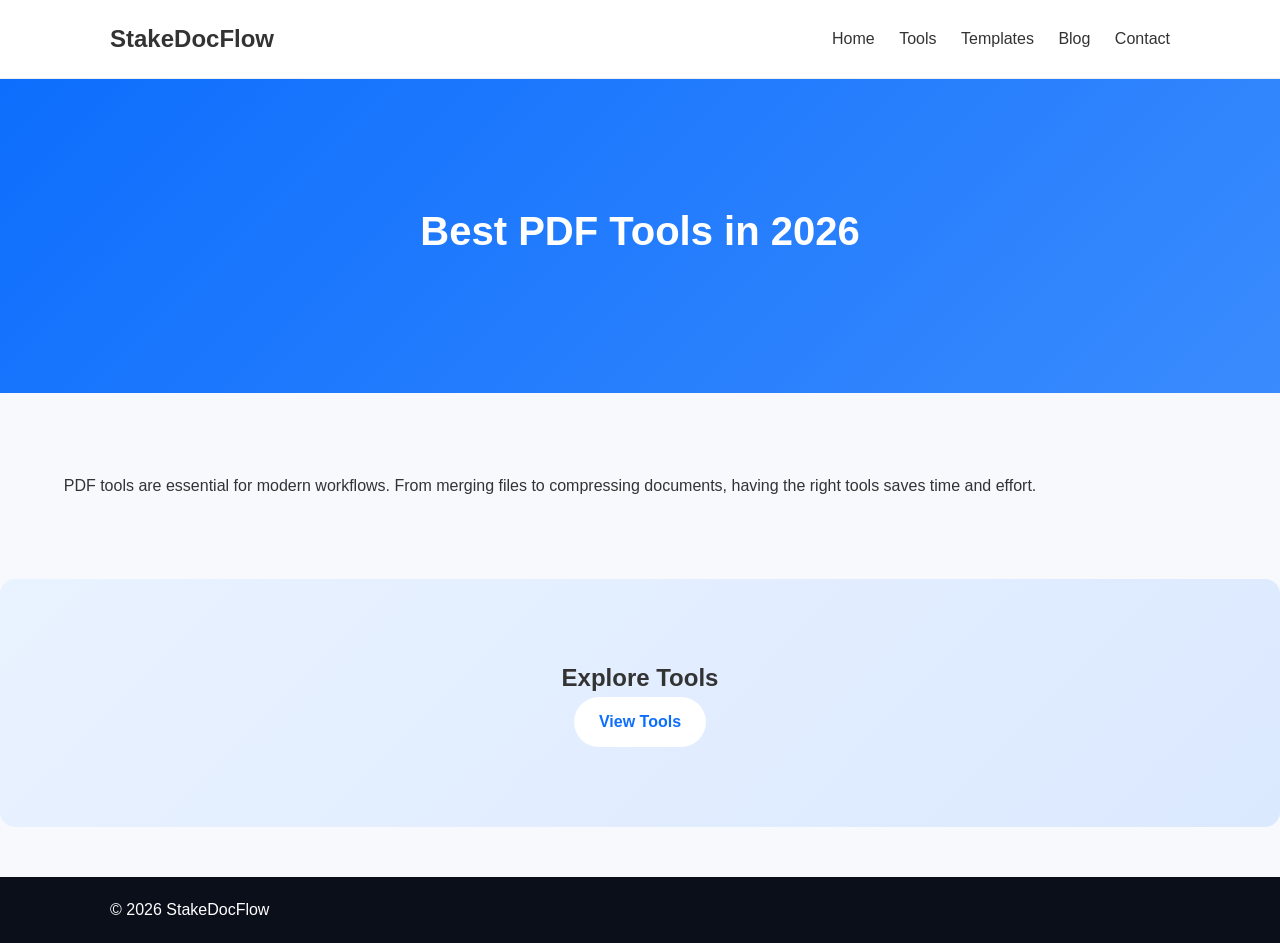
<file: blog-post.html>
<!DOCTYPE html>
<html lang="en">
<head>
<meta charset="UTF-8">
<meta name="viewport" content="width=device-width, initial-scale=1.0">
<title>Blog Post - StakeDocFlow</title>
<link rel="stylesheet" href="style.css">
</head>

<body>

<header>
  <div class="container nav">
    <h2>StakeDocFlow</h2>
    <nav>
      <a href="index.html">Home</a>
      <a href="tools.html">Tools</a>
      <a href="templates.html">Templates</a>
      <a href="blog.html">Blog</a>
      <a href="contact.html">Contact</a>
    </nav>
  </div>
</header>

<section class="hero">
  <div class="container">
    <h1>Best PDF Tools in 2026</h1>
  </div>
</section>

<section class="content container">
  <p>PDF tools are essential for modern workflows. From merging files to compressing documents, having the right tools saves time and effort.</p>
</section>

<section class="cta">
  <div class="container">
    <h2>Explore Tools</h2>
    <a href="tools.html" class="btn">View Tools</a>
  </div>
</section>

<footer>
  <div class="container footer">
    <p>© 2026 StakeDocFlow</p>
  </div>
</footer>

</body>
</html>
</file>
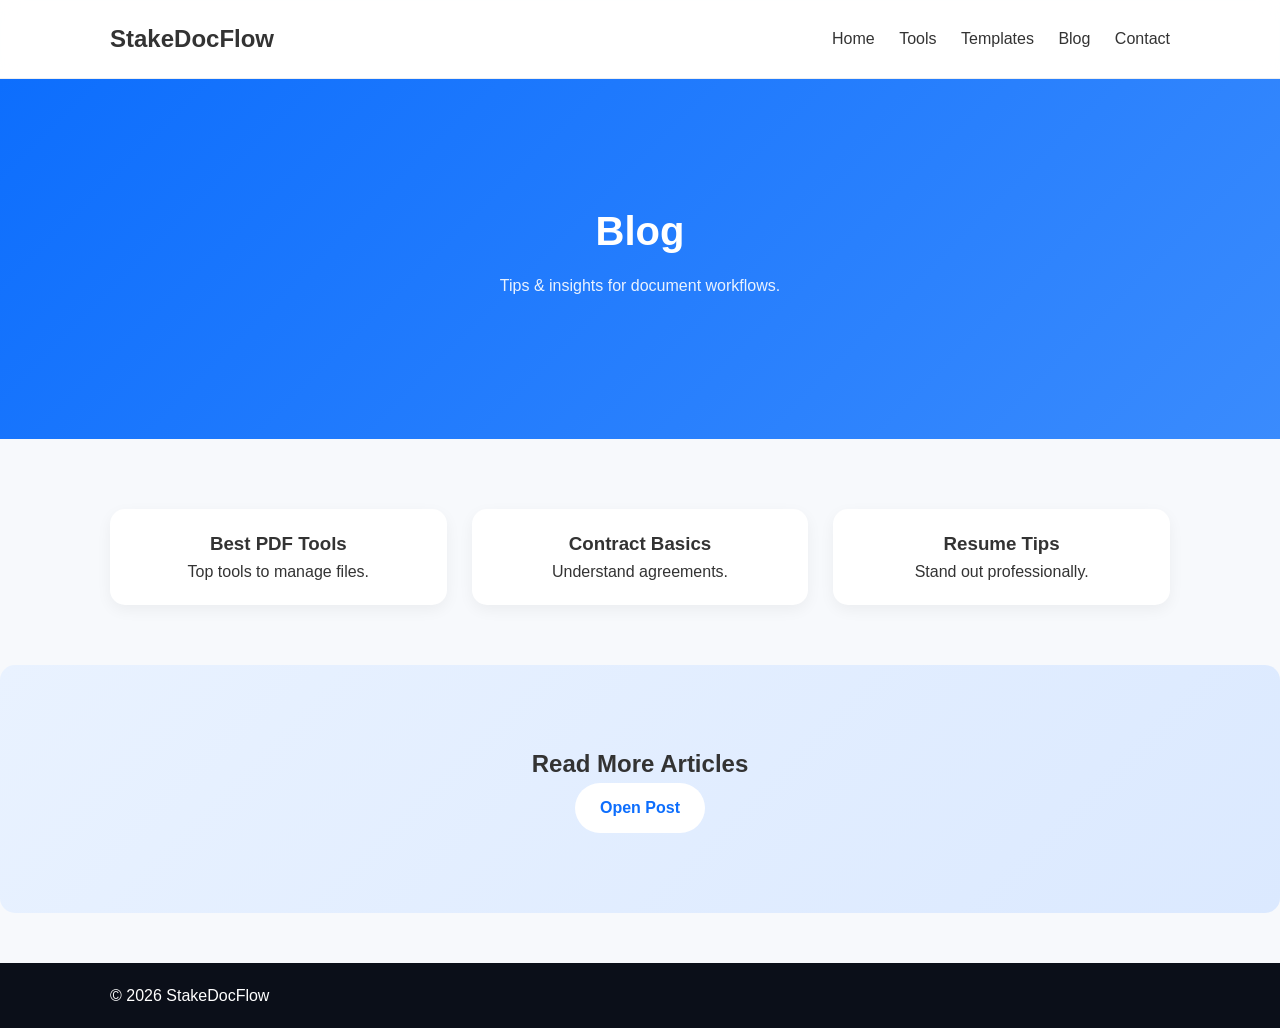
<file: blog.html>
<!DOCTYPE html>
<html lang="en">
<head>
<meta charset="UTF-8">
<meta name="viewport" content="width=device-width, initial-scale=1.0">
<title>Blog - StakeDocFlow</title>
<link rel="stylesheet" href="style.css">
</head>

<body>

<header>
  <div class="container nav">
    <h2>StakeDocFlow</h2>
    <nav>
      <a href="index.html">Home</a>
      <a href="tools.html">Tools</a>
      <a href="templates.html">Templates</a>
      <a href="blog.html">Blog</a>
      <a href="contact.html">Contact</a>
    </nav>
  </div>
</header>

<section class="hero">
  <div class="container">
    <h1>Blog</h1>
    <p>Tips & insights for document workflows.</p>
  </div>
</section>

<section class="cards container">
  <div class="card"><h3>Best PDF Tools</h3><p>Top tools to manage files.</p></div>
  <div class="card"><h3>Contract Basics</h3><p>Understand agreements.</p></div>
  <div class="card"><h3>Resume Tips</h3><p>Stand out professionally.</p></div>
</section>

<section class="cta">
  <div class="container">
    <h2>Read More Articles</h2>
    <a href="blog-post.html" class="btn">Open Post</a>
  </div>
</section>

<footer>
  <div class="container footer">
    <p>© 2026 StakeDocFlow</p>
  </div>
</footer>

</body>
</html>
</file>
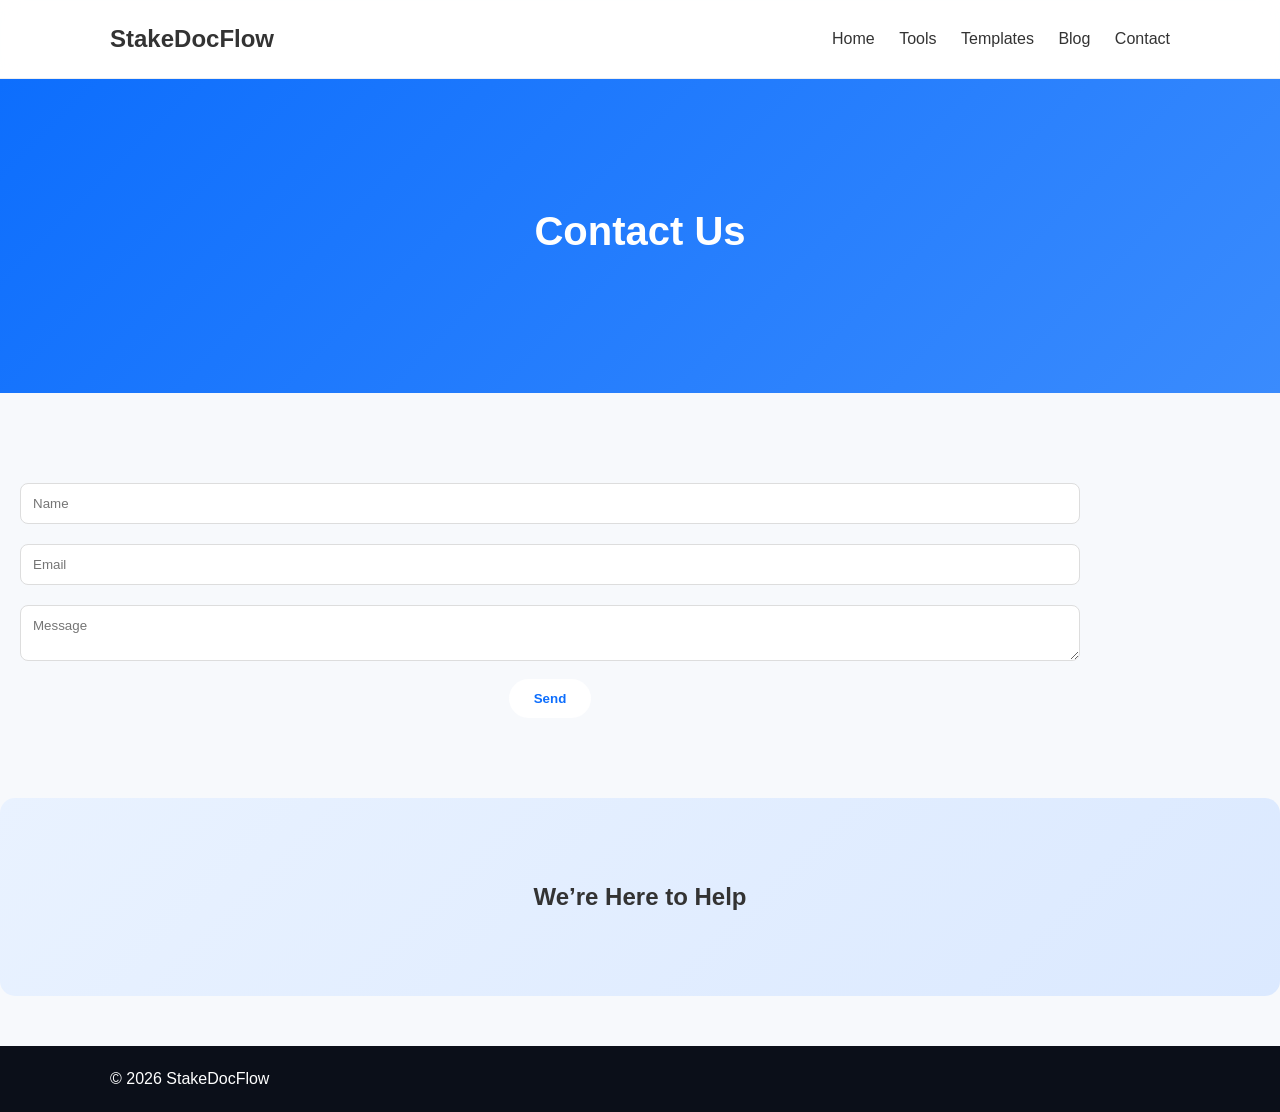
<file: contact.html>
<!DOCTYPE html>
<html lang="en">
<head>
<meta charset="UTF-8">
<meta name="viewport" content="width=device-width, initial-scale=1.0">
<title>Contact - StakeDocFlow</title>
<link rel="stylesheet" href="style.css">
</head>

<body>

<header>
  <div class="container nav">
    <h2>StakeDocFlow</h2>
    <nav>
      <a href="index.html">Home</a>
      <a href="tools.html">Tools</a>
      <a href="templates.html">Templates</a>
      <a href="blog.html">Blog</a>
      <a href="contact.html">Contact</a>
    </nav>
  </div>
</header>

<section class="hero">
  <div class="container">
    <h1>Contact Us</h1>
  </div>
</section>

<section class="content container">
  <form class="form">
    <input type="text" placeholder="Name" required>
    <input type="email" placeholder="Email" required>
    <textarea placeholder="Message"></textarea>
    <button class="btn">Send</button>
  </form>
</section>

<section class="cta">
  <div class="container">
    <h2>We’re Here to Help</h2>
  </div>
</section>

<footer>
  <div class="container footer">
    <p>© 2026 StakeDocFlow</p>
  </div>
</footer>

</body>
</html>
</file>
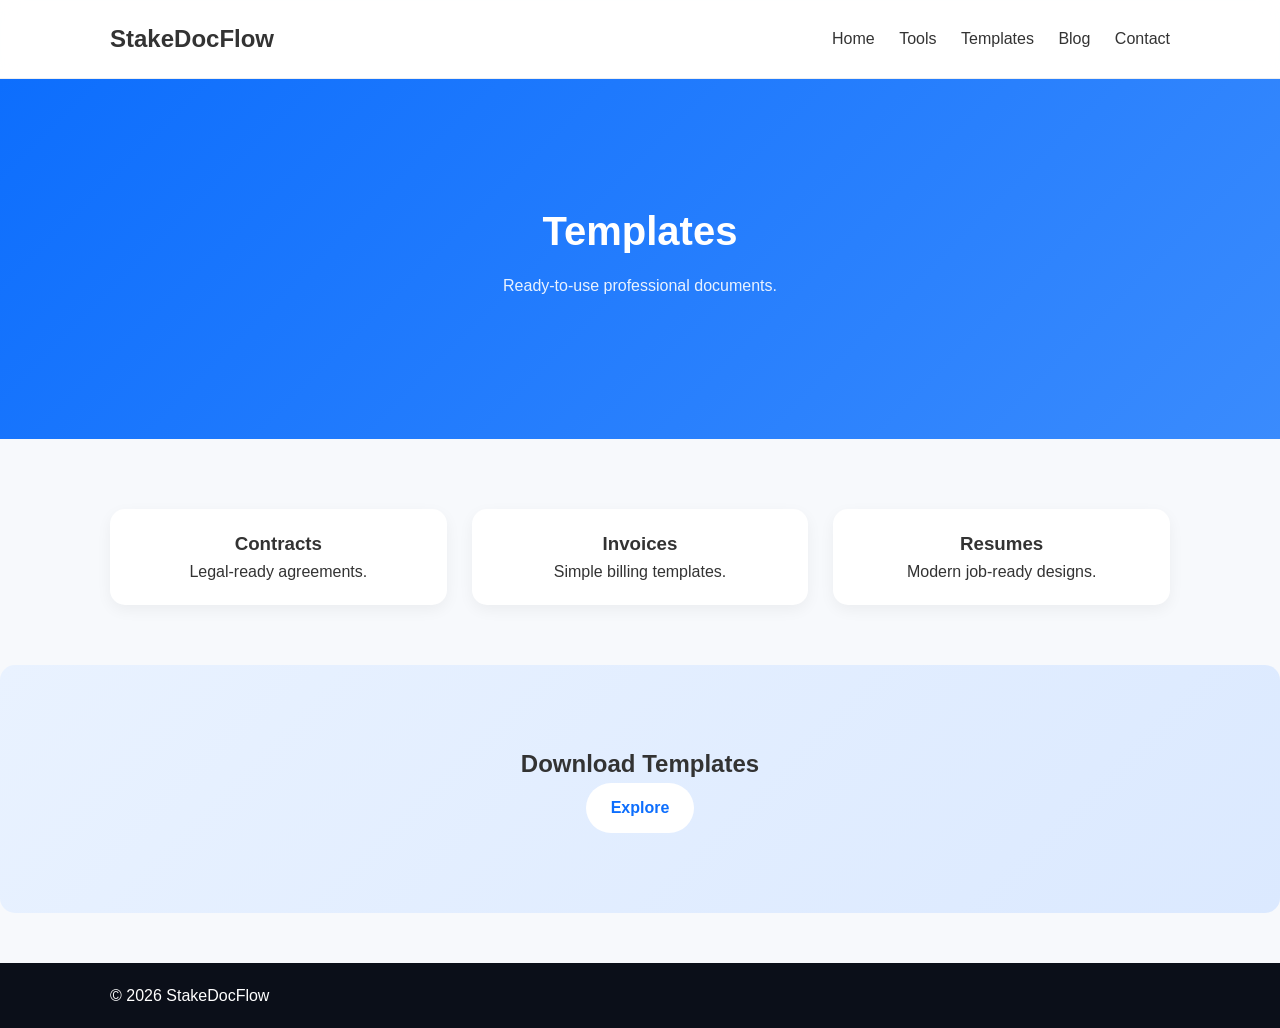
<file: templates.html>
<!DOCTYPE html>
<html lang="en">
<head>
<meta charset="UTF-8">
<meta name="viewport" content="width=device-width, initial-scale=1.0">
<title>Templates - StakeDocFlow</title>
<link rel="stylesheet" href="style.css">
</head>

<body>

<header>
  <div class="container nav">
    <h2>StakeDocFlow</h2>
    <nav>
      <a href="index.html">Home</a>
      <a href="tools.html">Tools</a>
      <a href="templates.html">Templates</a>
      <a href="blog.html">Blog</a>
      <a href="contact.html">Contact</a>
    </nav>
  </div>
</header>

<section class="hero">
  <div class="container">
    <h1>Templates</h1>
    <p>Ready-to-use professional documents.</p>
  </div>
</section>

<section class="cards container">
  <div class="card"><h3>Contracts</h3><p>Legal-ready agreements.</p></div>
  <div class="card"><h3>Invoices</h3><p>Simple billing templates.</p></div>
  <div class="card"><h3>Resumes</h3><p>Modern job-ready designs.</p></div>
</section>

<section class="cta">
  <div class="container">
    <h2>Download Templates</h2>
    <a href="#" class="btn">Explore</a>
  </div>
</section>

<footer>
  <div class="container footer">
    <p>© 2026 StakeDocFlow</p>
  </div>
</footer>

</body>
</html>
</file>
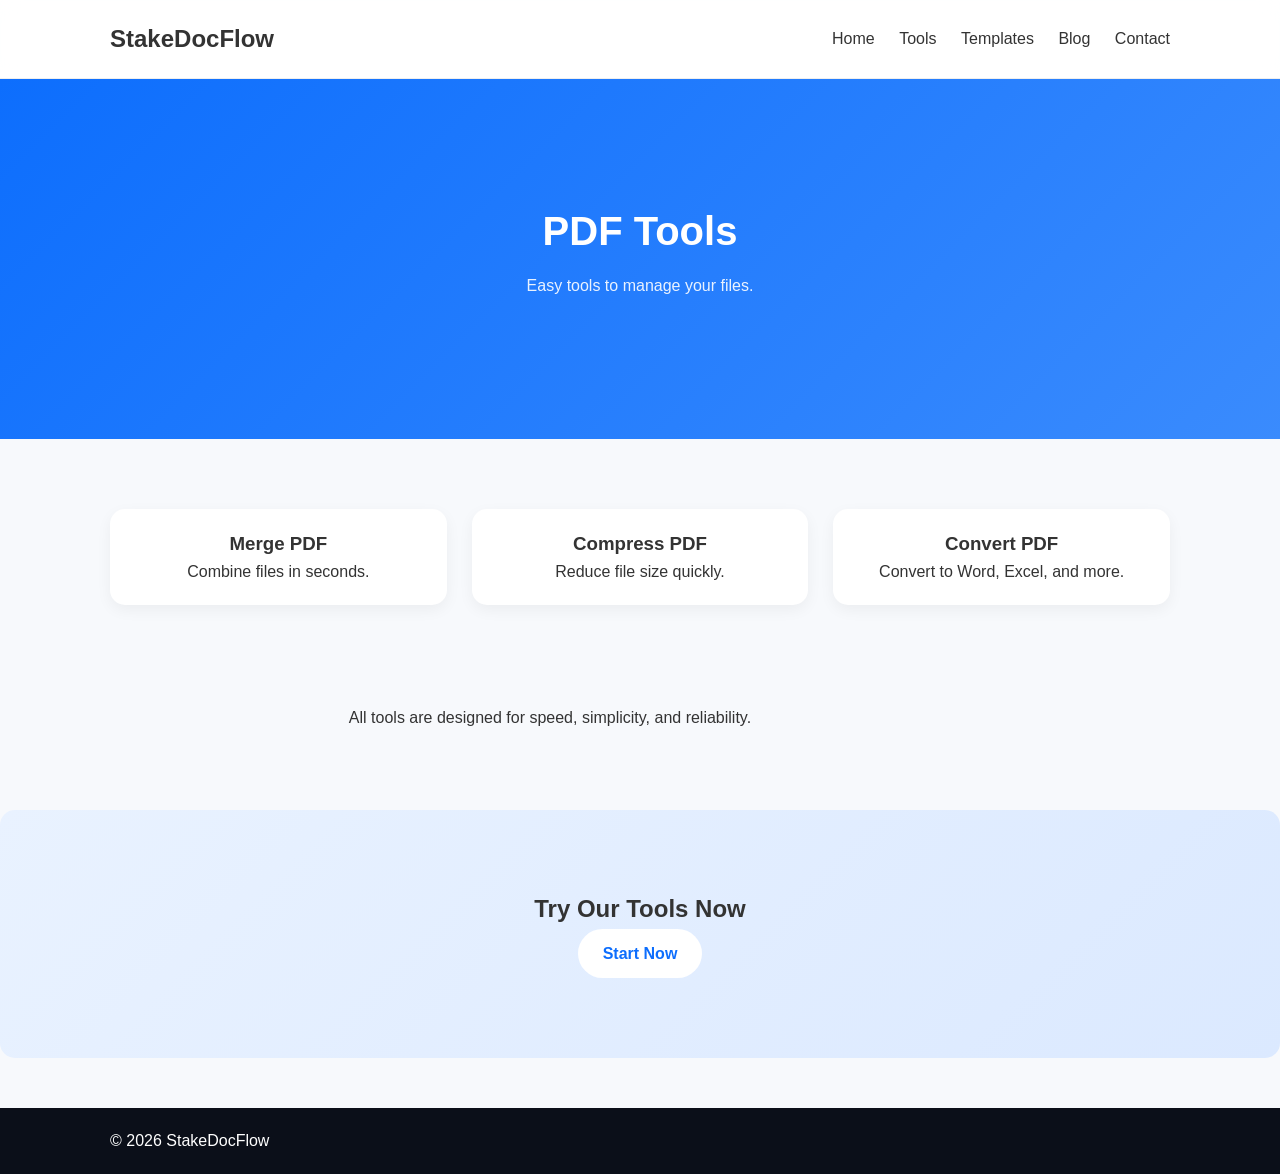
<file: tools.html>
<!DOCTYPE html>
<html lang="en">
<head>
<meta charset="UTF-8">
<meta name="viewport" content="width=device-width, initial-scale=1.0">
<title>Tools - StakeDocFlow</title>
<link rel="stylesheet" href="style.css">
</head>

<body>

<header>
  <div class="container nav">
    <h2>StakeDocFlow</h2>
    <nav>
      <a href="index.html">Home</a>
      <a href="tools.html">Tools</a>
      <a href="templates.html">Templates</a>
      <a href="blog.html">Blog</a>
      <a href="contact.html">Contact</a>
    </nav>
  </div>
</header>

<section class="hero">
  <div class="container">
    <h1>PDF Tools</h1>
    <p>Easy tools to manage your files.</p>
  </div>
</section>

<section class="cards container">
  <div class="card"><h3>Merge PDF</h3><p>Combine files in seconds.</p></div>
  <div class="card"><h3>Compress PDF</h3><p>Reduce file size quickly.</p></div>
  <div class="card"><h3>Convert PDF</h3><p>Convert to Word, Excel, and more.</p></div>
</section>

<section class="content container">
  <p>All tools are designed for speed, simplicity, and reliability.</p>
</section>

<section class="cta">
  <div class="container">
    <h2>Try Our Tools Now</h2>
    <a href="#" class="btn">Start Now</a>
  </div>
</section>

<footer>
  <div class="container footer">
    <p>© 2026 StakeDocFlow</p>
  </div>
</footer>

</body>
</html>
</file>
<file: style.css>
*{
  margin:0;
  padding:0;
  box-sizing:border-box;
  font-family:'Poppins',sans-serif;
}

body{
  background:#f7f9fc;
  color:#333;
  line-height:1.6;
}

/* CONTAINER */
.container{
  max-width:1100px;
  margin:auto;
  padding:20px;
}

/* HEADER */
header{
  background:rgba(255,255,255,0.9);
  backdrop-filter:blur(10px);
  border-bottom:1px solid #eee;
  position:sticky;
  top:0;
  z-index:1000;
}

.nav{
  display:flex;
  justify-content:space-between;
  align-items:center;
}

nav a{
  margin-left:20px;
  text-decoration:none;
  color:#333;
  font-weight:500;
  position:relative;
  transition:0.3s;
}

nav a::after{
  content:'';
  position:absolute;
  width:0;
  height:2px;
  bottom:-5px;
  left:0;
  background:#0d6efd;
  transition:0.3s;
}

nav a:hover::after{
  width:100%;
}

/* HERO */
.hero{
  background:linear-gradient(135deg,#0d6efd,#3a8bfd);
  color:#fff;
  text-align:center;
  padding:100px 20px;
}

.hero h1{
  font-size:2.5rem;
  margin-bottom:10px;
}

.hero p{
  opacity:0.9;
  margin-bottom:20px;
}

/* BUTTON */
.btn{
  background:#fff;
  color:#0d6efd;
  padding:12px 25px;
  text-decoration:none;
  border-radius:30px;
  font-weight:600;
  transition:0.3s;
  display:inline-block;
}

.btn:hover{
  background:#0d6efd;
  color:#fff;
  box-shadow:0 10px 25px rgba(13,110,253,0.3);
}

/* CARDS */
.cards{
  display:grid;
  grid-template-columns:repeat(auto-fit,minmax(250px,1fr));
  gap:25px;
  margin-top:50px;
}

.card{
  background:#fff;
  padding:20px;
  border-radius:15px;
  text-align:center;
  transition:all 0.3s ease;
  box-shadow:0 5px 15px rgba(0,0,0,0.05);
}

.card:hover{
  transform:translateY(-10px) scale(1.02);
  box-shadow:0 20px 40px rgba(0,0,0,0.1);
}

.card img{
  width:100%;
  height:160px;
  object-fit:cover;
  border-radius:10px;
  margin-bottom:15px;
}

/* CONTENT */
.content{
  text-align:center;
  margin:60px 0;
}

.content h2{
  margin-bottom:10px;
}

/* CTA */
.cta{
  background:linear-gradient(135deg,#e9f2ff,#dbe9ff);
  text-align:center;
  padding:60px 20px;
  border-radius:15px;
  margin:40px auto;
}

/* FOOTER */
footer{
  background:#0b0f19;
  color:#fff;
  margin-top:50px;
}

.footer{
  display:flex;
  justify-content:space-between;
  flex-wrap:wrap;
  align-items:center;
}

footer a{
  color:#ccc;
  margin-left:15px;
  text-decoration:none;
}

footer a:hover{
  color:#fff;
}

/* FORM */
.form input,
.form textarea{
  width:100%;
  padding:12px;
  margin:10px 0;
  border:1px solid #ddd;
  border-radius:8px;
  transition:0.3s;
}

.form input:focus,
.form textarea:focus{
  border-color:#0d6efd;
  outline:none;
  box-shadow:0 0 10px rgba(13,110,253,0.1);
}

button{
  border:none;
  cursor:pointer;
}

/* ANIMATION */
.fade-in{
  opacity:0;
  transform:translateY(20px);
  transition:all 0.6s ease;
}

.fade-in.show{
  opacity:1;
  transform:translateY(0);
}

/* MOBILE */
@media(max-width:768px){
  .nav{
    flex-direction:column;
  }

  nav{
    margin-top:10px;
  }

  .hero{
    padding:70px 20px;
  }

  .hero h1{
    font-size:2rem;
  }
}
</file>
